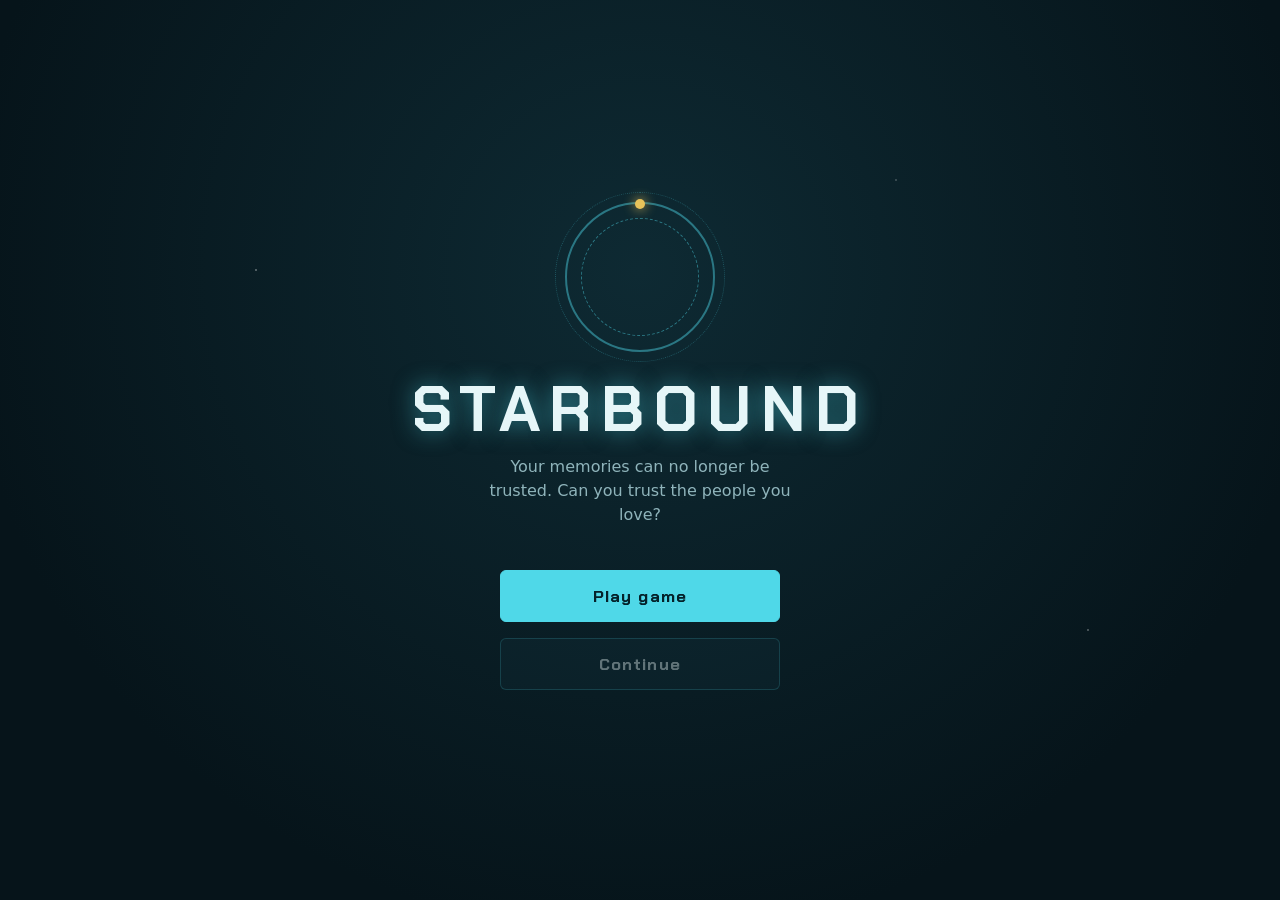
<file: index.html>
<!doctype html>
<html lang="en">
<head>
<meta charset="utf-8">
<meta name="viewport" content="width=device-width, initial-scale=1, viewport-fit=cover">
<title>STARBOUND</title>
<link href="https://fonts.googleapis.com/css2?family=Chakra+Petch:wght@500;700&display=swap" rel="stylesheet">
<link rel="stylesheet" href="style.css">
</head>
<body>
<section id="title" class="screen on">
  <div class="ring"><i></i></div>
  <h1>STARBOUND</h1>
  <p class="tag">Your memories can no longer be trusted. Can you trust the people you love?</p>
  <button class="btn main" id="play">Play game</button>
  <button class="btn" id="cont">Continue</button>
</section>
<section id="name" class="screen">
  <p class="who">Medical officer registration</p>
  <p class="tag" style="margin-bottom:0">What name should the crew call you?</p>
  <input id="nameIn" maxlength="16" autocomplete="off" placeholder="Enter your name" aria-label="Your name">
  <button class="btn main" id="begin" disabled>Begin</button>
  <button class="btn" id="back1">Back</button>
</section>
<section id="game" class="screen">
  <div id="bg"></div>
  <div id="stage"></div>
  <div id="ui">
    <div class="box" id="box"><p class="who" id="who"></p><p id="text"></p><p class="hint" id="hint">Tap to continue</p></div>
    <div id="choices"></div>
  </div>
</section>
<script src="chapter1.js"></script>
<script src="engine.js"></script>
</body>
</html>
</file>
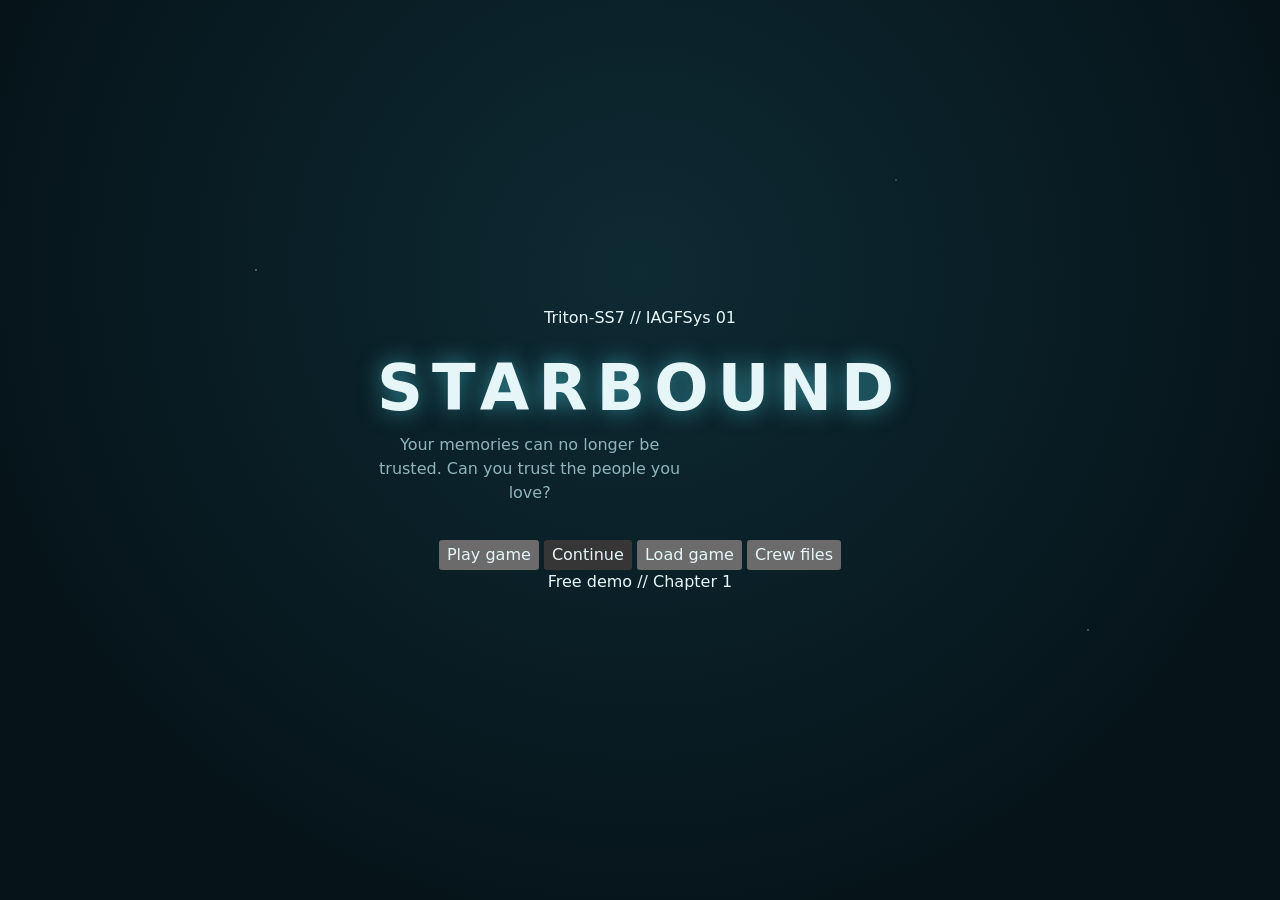
<file: index2.html>
<!doctype html>
<html lang="en">
<head>
<meta charset="utf-8">
<meta name="viewport" content="width=device-width, initial-scale=1, viewport-fit=cover">
<title>STARBOUND</title>
<link href="https://fonts.googleapis.com/css2?family=Oxanium:wght@400;600;700&family=Share+Tech+Mono&display=swap" rel="stylesheet">
<link rel="stylesheet" href="style.css">
</head>
<body>
<section id="title" class="screen on">
  <header class="top mono"><span>Triton-SS7 // IAGF</span><span>Sys 01</span></header>
  <div class="hero">
    <h1>STARBOUND</h1>
    <p class="tag">Your memories can no longer be trusted. Can you trust the people you love?</p>
  </div>
  <nav class="menu">
    <button class="mbtn main" id="play">Play game</button>
    <button class="mbtn" id="cont">Continue</button>
    <button class="mbtn" id="load">Load game</button>
    <button class="mbtn" id="btnCrew">Crew files</button>
  </nav>
  <footer class="mono">Free demo // Chapter 1</footer>
</section>

<section id="name" class="screen">
  <div class="card">
    <p class="mono">Medical officer registration</p>
    <p class="info">What name should the crew call you?</p>
    <input id="nameIn" maxlength="16" autocomplete="off" placeholder="Enter your name" aria-label="Your name">
    <button class="mbtn main" id="begin" disabled>Begin</button>
    <button class="mbtn" id="back1">Back</button>
  </div>
</section>

<section id="game" class="screen">
  <div id="bg"></div>
  <div id="stage"></div>
  <button class="sbtn" id="menuBtn">Menu</button>
  <div id="ui">
    <div class="box" id="box"><p class="who" id="who"></p><p id="text"></p><p class="hint" id="hint">Tap to continue</p></div>
    <div id="choices"></div>
  </div>
</section>

<section id="files" class="screen">
  <header class="bar mono"><span>Triton-SS7 // Personnel records</span></header>
  <h2 id="filesTitle">Load game</h2>
  <div id="slots"></div>
  <button class="mbtn" id="filesBack">Back</button>
</section>

<section id="crewScr" class="screen">
  <header class="bar mono"><span>Triton-SS7 // Crew files</span></header>
  <div id="roster"></div>
  <div id="card" class="card"></div>
  <button class="mbtn" id="crewBack">Back</button>
</section>

<script src="chapter1.js"></script>
<script src="engine.js"></script>
</body>
</html>
</file>
<file: style.css>
:root{--bg:#0e2a33;--bg2:#06141a;--ink:#e6f6f8;--dim:#8fb4bb;--cyan:#4fd8e8;--gold:#e8c35a;--panel:rgba(6,20,26,.86);--line:rgba(79,216,232,.45);color-scheme:dark}
*,*::before,*::after{box-sizing:border-box}
html,body{height:100%;margin:0}
body{color:var(--ink);font:16px/1.5 system-ui,-apple-system,"Segoe UI",sans-serif;background:radial-gradient(1.5px 1.5px at 20% 30%,#fff8,transparent),radial-gradient(1px 1px at 70% 20%,#fff9,transparent),radial-gradient(1.5px 1.5px at 85% 70%,#fff7,transparent),radial-gradient(ellipse at 50% 30%,var(--bg),var(--bg2) 75%);background-color:var(--bg2)}
.screen{display:none;position:relative;min-height:100%;flex-direction:column;justify-content:center;align-items:center;padding:calc(24px + env(safe-area-inset-top,0px)) 24px calc(24px + env(safe-area-inset-bottom,0px));text-align:center}
.screen.on{display:flex}
h1{font:700 clamp(2.4rem,13vw,4rem)/1 "Chakra Petch",system-ui,sans-serif;letter-spacing:.14em;margin:.4em 0 .2em;text-shadow:0 0 22px rgba(79,216,232,.55)}
.tag{color:var(--dim);margin:0 0 2.2rem;max-width:30ch}
.ring{width:150px;height:150px;border-radius:50%;border:2px solid var(--line);position:relative;animation:spin 24s linear infinite}
.ring::before,.ring::after{content:"";position:absolute;border-radius:50%;border:1px dashed var(--line)}
.ring::before{inset:14px}.ring::after{inset:-12px;border-style:dotted;opacity:.6}
.ring i{position:absolute;top:-5px;left:50%;width:10px;height:10px;margin-left:-5px;border-radius:50%;background:var(--gold);box-shadow:0 0 12px var(--gold)}
@keyframes spin{to{transform:rotate(360deg)}}
@media (prefers-reduced-motion:reduce){.ring{animation:none}}
button,input{font:inherit;color:var(--ink)}
.btn{display:block;width:min(280px,100%);min-height:52px;margin:.5rem 0;border:1px solid var(--line);background:rgba(79,216,232,.08);border-radius:6px;font:700 1.05rem "Chakra Petch",system-ui,sans-serif;letter-spacing:.06em;cursor:pointer}
.btn.main{background:var(--cyan);color:#04222a;border-color:var(--cyan)}
.btn:disabled{opacity:.4;cursor:default}
.btn:focus-visible,input:focus-visible{outline:3px solid var(--gold);outline-offset:2px}
input{width:min(280px,100%);min-height:52px;padding:0 14px;background:rgba(79,216,232,.08);border:1px solid var(--line);border-radius:6px;text-align:center;margin:1rem 0}
.who{color:var(--cyan);font:700 .95rem "Chakra Petch",system-ui,sans-serif;margin:0 0 .4rem}
.hint{color:var(--dim);font-size:.85rem;margin:.8rem 0 0}
/* game screen */
#game{padding:0;justify-content:flex-end;overflow:hidden}
#bg{position:absolute;inset:0;background-size:cover;background-position:center}
#stage{position:absolute;inset:0 0 230px;display:flex;justify-content:center;align-items:flex-end;gap:8px;padding:0 8px}
.sprite{flex:0 1 220px;height:min(70%,420px);border:1px dashed var(--line);border-radius:10px 10px 0 0;background:linear-gradient(to top,var(--c),transparent 85%);display:flex;align-items:center;justify-content:center;text-align:center;font-weight:700}
.sprite small{font-weight:400;color:var(--dim)}
.sprite.art{border:0;background:none}
.sprite img{max-width:100%;max-height:100%}
#ui{position:relative;width:min(560px,100%);padding:0 12px calc(12px + env(safe-area-inset-bottom,0px));text-align:left}
.box{border:1px solid var(--line);background:var(--panel);border-radius:8px;padding:16px;min-height:150px;cursor:pointer}
.box p{margin:0}
.box .who{margin-bottom:.4rem}
#choices .btn{width:100%;font-weight:500;letter-spacing:0;background:var(--panel);text-align:left;padding:10px 14px}
</file>
